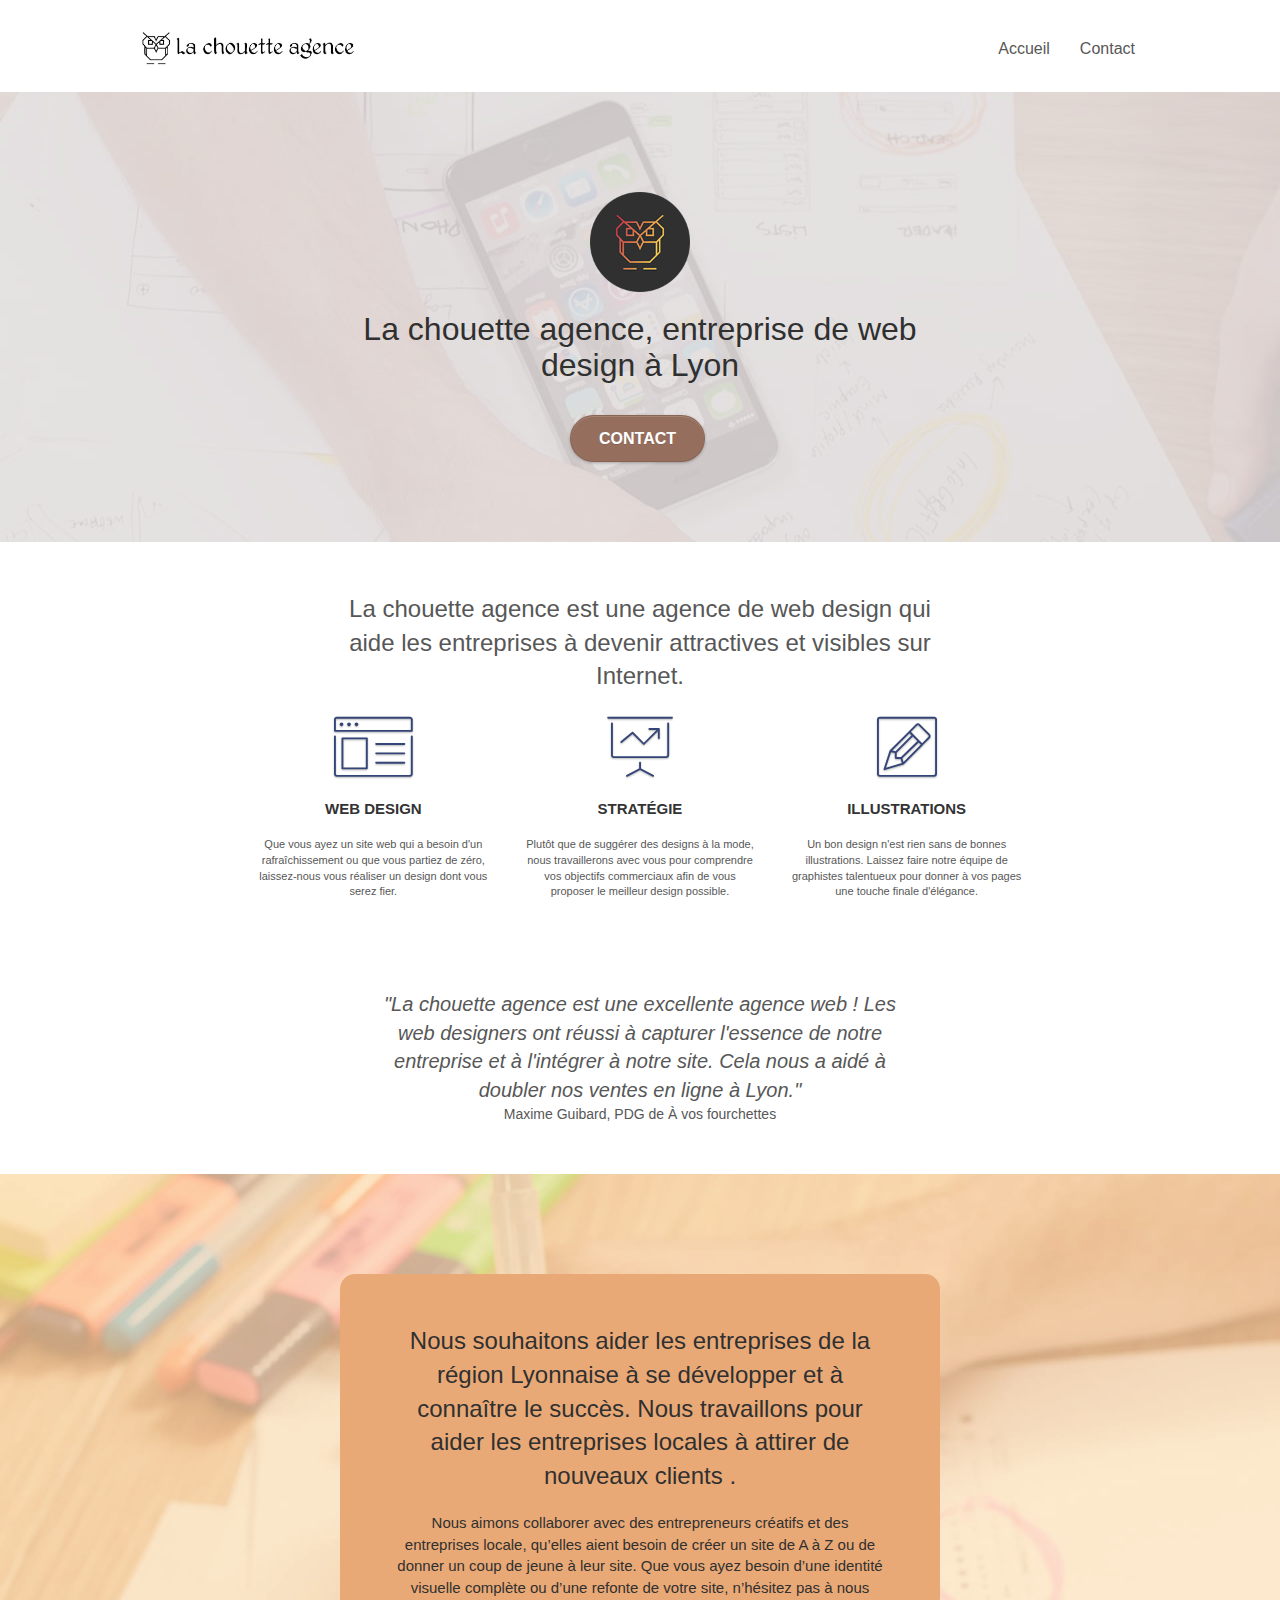
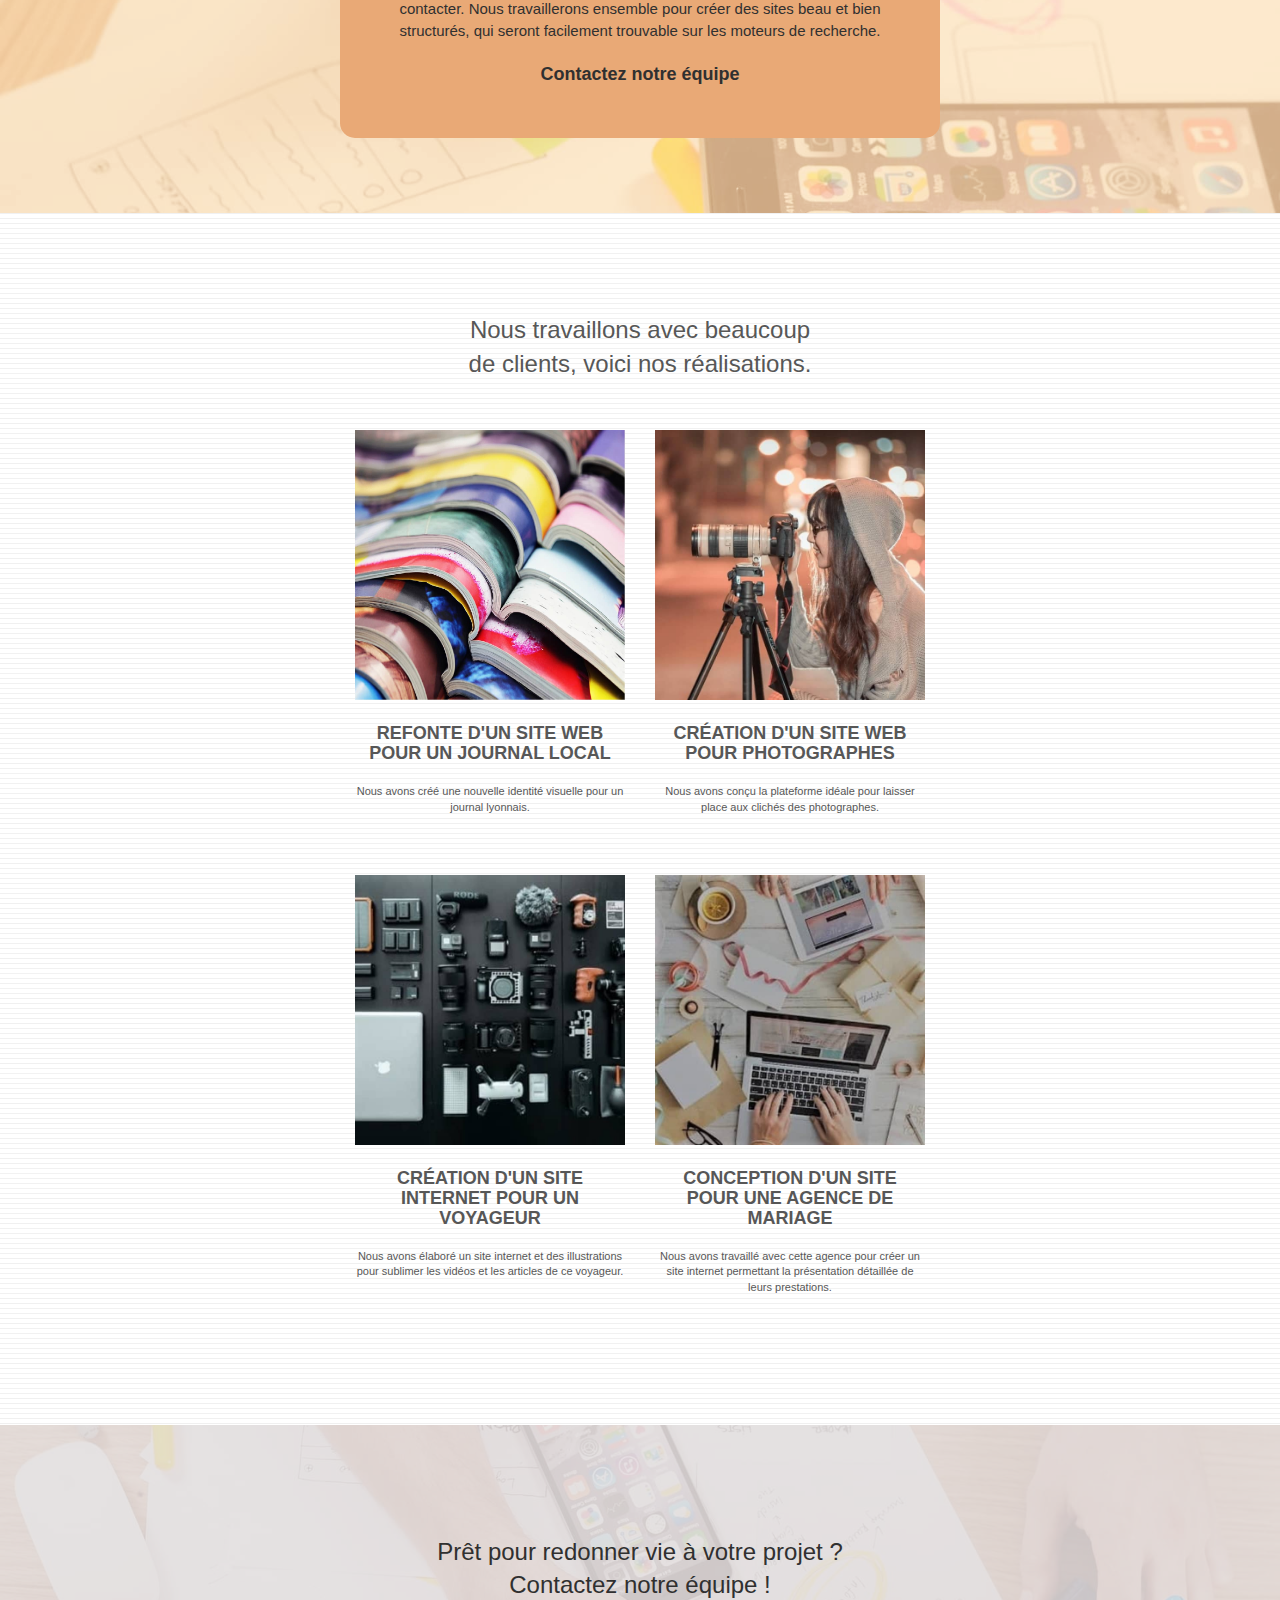
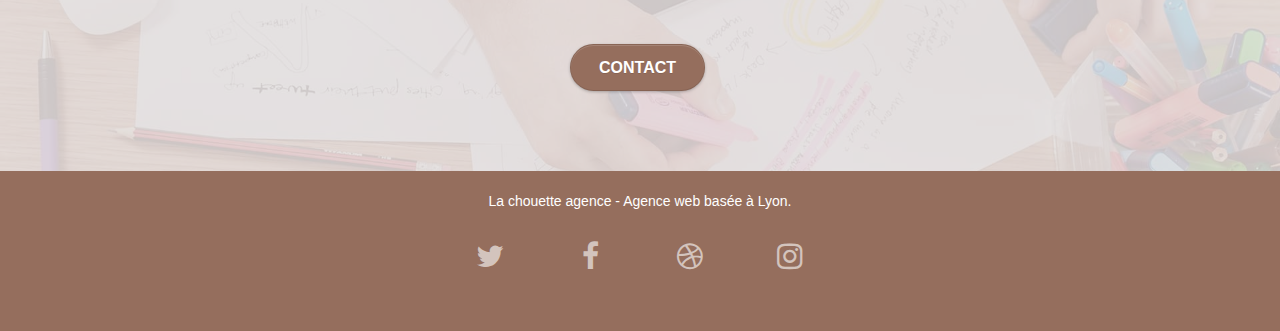
<file: index.html>
<!DOCTYPE html>
<html lang="fr">
  <head>
    <meta charset="utf-8" />
    <meta name="keywords" content="agence de web design, création d'identités visuelles, création de sites internet, developpement de chiffres d'affaires" />
    <meta name="description" content="La chouette agence aide les entreprises de la région Lyonnaise à développer leurs chiffres d'affaires." />
    <meta name="viewport" content="width=device-width, initial-scale=1.0, viewport-fit=cover" />
    <link rel="shortcut icon" type="image/png" href="favicon.jpg" />

    <link rel="stylesheet" type="text/css" href="./css/bootstrap.css" />
    <link rel="stylesheet" type="text/css" href="style.css" />
    <link rel="stylesheet" type="text/css" href="./css/font-awesome.css" />
    <link rel="stylesheet" type="text/css" href="./css/et-line.css" />

    <script src="./js/jquery-2.1.0.js"></script>
    <script src="./js/bootstrap.js"></script>
    <script src="./js/blocs.js"></script>
    <script src="./js/jquery.touchSwipe.js" defer></script>
    <script src="./js/gmaps.js"></script>

    <title>La chouette agence, entreprise de web design à Lyon</title>
  </head>
  <body>
    <!-- Principal conteneur -->
    <div class="page-container">
      <!-- bloc-0-header -->
      <header class="bloc bgc-white l-bloc" id="bloc-0">
        <div class="container bloc-sm">
          <div class="navbar row" role="banner">
            <div class="navbar-header">
              <a tabindex="0" class="navbar-brand" href="index.html"><img src="img/la-chouette-agence.jpg" alt="Logo de la chouette agence" height="40" /></a>
              <button id="nav-toggle" type="button" class="ui-navbar-toggle navbar-toggle" data-toggle="collapse" data-target=".navbar-1">
                <span class="sr-only">Toggle navigation</span><span class="icon-bar"></span><span class="icon-bar"></span><span class="icon-bar"></span>
              </button>
            </div>
            <nav class="collapse navbar-collapse navbar-1 special-dropdown-nav">
              <ul role="menu" class="site-navigation nav navbar-nav" >
                <li role="menuitem">
                  <a aria-label="retour à la page d'accueil" href="index.html">Accueil</a>
                </li>
                <li role="menuitem">
                  <a aria-label="nous contacter" href="contact.html">Contact</a>
                </li>
              </ul>
            </nav>
          </div>
        </div>
      </header>
      <!-- bloc-0-header END -->

      <!-- bloc-1-presentation -->
      <div role="region" aria-label="Presentation!" tabindex="0" class="bloc bgc-dark-slate-blue bg-banniere d-bloc bg-t-edge bloc-bg-texture texture-paper b-parallax" id="bloc-1-hero">
        <div class="container bloc-lg">
          <div class="row tight-width-whitespace">
            <div class="col-sm-12">
              <img tabindex="0" src="img/logo.png" class="center-block image-resize-mode" width="100" alt="logo de la chouette agence" />
              <h1 tabindex="0" class="text-center hero-bloc-text tc-grey">La chouette agence, entreprise de web design à Lyon</h1>
              <div class="text-center">
                <a aria-label="nous contacter" href="contact.html" class="btn btn-lg btn-clean btn-rd cta-hero btn-atomic-tangerine" id="cta-hero">Contact</a>
              </div>
            </div>
          </div>
        </div>
      </div>
      <!-- bloc-1-presentation END -->

      <!-- bloc-2-services -->
      <div role="region" aria-label="nos services!" tabindex="0" class="bloc bgc-white l-bloc" id="bloc-2-services">
        <div class="container bloc-md">
          <div class="row" >
            <div class="col-sm-12 text-center">
              <h2 tabindex="0" class="title_text">La chouette agence est une agence de web design qui aide les entreprises à devenir attractives et visibles sur Internet.</h2>
            </div>
          </div>
          <div class="row voffset-lg med-width-whitespace">
            <div class="col-sm-4" tabindex="0">
              <div class="text-center">
                <span class="et-icon-browser sm-shadow icon-dark-slate-blue icons icon-lg"></span>
              </div>
              <h3 class="mg-md text-size text-center">Web design</h3>
              <p class="text-center">Que vous ayez un site web qui a besoin d'un rafraîchissement ou que vous partiez de zéro, laissez-nous vous réaliser un design dont vous serez fier.</p>
            </div>
            <div class="col-sm-4" tabindex="0">
              <div class="text-center">
                <span class="et-icon-presentation sm-shadow icon-dark-slate-blue icons icon-lg"></span>
              </div>
              <h3 class="mg-md text-size text-center">Stratégie</h3>
              <p class="text-center">Plutôt que de suggérer des designs à la mode, nous travaillerons avec vous pour comprendre vos objectifs commerciaux afin de vous proposer le meilleur design possible.<br /></p>
            </div>
            <div class="col-sm-4" tabindex="0">
              <div class="text-center">
                <span class="et-icon-edit sm-shadow icon-dark-slate-blue icons icon-lg"></span>
              </div>
              <h3 class="mg-md text-size text-center">Illustrations</h3>
              <p class="text-center">Un bon design n'est rien sans de bonnes illustrations. Laissez faire notre équipe de graphistes talentueux pour donner à vos pages une touche finale d'élégance.</p>
            </div>
          </div>
          <div class="row voffset-lg voffset" tabindex="0">
            <div class="col-xs-12 col-md-8 col-md-offset-2 text-center">
              <p class="avis_text">"La chouette agence est une excellente agence web ! Les web designers ont réussi à capturer l'essence de notre entreprise et à l'intégrer à notre site. Cela nous a aidé à doubler nos ventes en ligne à Lyon."</p>
              <p class="pdg_text">Maxime Guibard, PDG de À vos fourchettes</p>
            </div>
          </div>
        </div>
      </div>
      <!-- bloc-2-services END -->

      <!-- bloc-3-what-i-do -->
      <div role="region" aria-label="ce que nous faisons!" tabindex="0" class="bloc tc-grey bgc-atomic-tangerine bg-presentation d-bloc bloc-bg-texture texture-paper b-parallax" id="bloc-3-what-i-do">
        <div class="container bloc-lg">
          <div class="row tight-width-whitespace black-background">
            <article class="col-sm-12" tabindex="0" >
              <h2 class="mg-md text-center tc-grey">Nous souhaitons aider les entreprises de la région Lyonnaise à se développer et à connaître le succès. Nous travaillons pour aider les entreprises locales à attirer de nouveaux clients .<br /></h2>
              <p class="text-center text-sz white">Nous aimons collaborer avec des entrepreneurs créatifs et des entreprises locale, qu’elles aient besoin de créer un site de A à Z ou de donner un coup de jeune à leur site. Que vous ayez besoin d’une identité visuelle complète ou
                d’une refonte de votre site, n’hésitez pas à nous contacter. Nous travaillerons ensemble pour créer des sites beau et bien structurés, qui seront facilement trouvable sur les moteurs de recherche. <br /><br />
                <a tabindex="0" class="ltc-white bold-link"  href="contact.html" >Contactez notre équipe</a><br />
              </p>
            </article>
          </div>
        </div>
      </div>
      <!-- bloc-3-what-i-do END -->

      <!-- bloc-4-portfolio -->
      <div role="region" aria-label="Portfolio!" tabindex="0" class="bloc bgc-white bg-lines-h2-bg bg-repeat l-bloc" id="bloc-4-portfolio">
        <div class="container bloc-lg">
          <div class="row">
            <div class="col-sm-12 text-center">
              <h2 tabindex="0" class="title_text2">Nous travaillons avec beaucoup de clients, voici nos réalisations.</h2>
            </div>
          </div>
          <div class="row tight-width-whitespace portfolio-row">
            <div class="col-sm-6" tabindex="0">
              <a href="#" data-lightbox="img/1.jpg" data-gallery-id="gallery-1" data-caption="Refonte d'un site web pour un journal local" data-frame="snapshot-lb"
                ><img src="img/1.jpg" alt="Photo de journaux" class="img-responsive portfolio-thumb"
              /></a>
              <h3 class="mg-md text-title-prtf text-center">Refonte d'un site web pour un journal local</h3>
              <p class="text-center">Nous avons créé une nouvelle identité visuelle pour un journal lyonnais.</p>
            </div>
            <div class="col-sm-6" tabindex="0">
              <a href="#" data-lightbox="img/2.jpg" data-gallery-id="gallery-1" data-caption="Création d'un site web pour photographes" data-frame="snapshot-lb"
                ><img src="img/2.jpg" class="img-responsive portfolio-thumb" alt="Photo d'une fille avec un appareil photo"
              /></a>
              <h3 class="mg-md text-title-prtf text-center">Création d'un site web pour photographes</h3>
              <p class="text-center">Nous avons conçu la plateforme idéale pour laisser place aux clichés des photographes.</p>
            </div>
          </div>
          <div class="row tight-width-whitespace portfolio-row">
            <div class="col-sm-6" tabindex="0">
              <a href="#" data-lightbox="img/3.jpg" data-gallery-id="gallery-1" data-caption="Création d'un site internet pour un voyageur" data-frame="snapshot-lb"
                ><img src="img/3.jpg" class="img-responsive portfolio-thumb" alt="Photo d'appareil informatique"
              /></a>
              <h3 class="mg-md text-title-prtf text-center">Création d'un site internet pour un voyageur</h3>
              <p class="text-center">Nous avons élaboré un site internet et des illustrations pour sublimer les vidéos et les articles de ce voyageur.</p>
            </div>
            <div class="col-sm-6" tabindex="0">
              <a href="#" data-lightbox="img/4.jpg" data-gallery-id="gallery-1" data-caption="Conception d'un site pour une agence de mariage" data-frame="snapshot-lb"
                ><img src="img/4.jpg" class="img-responsive portfolio-thumb" alt="Photo d'ordinateur sur un bureau"
              /></a>
              <h3 class="mg-md text-title-prtf text-center">Conception d'un site pour une agence de mariage</h3>
              <p class="text-center">Nous avons travaillé avec cette agence pour créer un site internet permettant la présentation détaillée de leurs prestations.</p>
            </div>
          </div>
        </div>
      </div>
      <!-- bloc-4-portfolio END -->

      <!-- bloc-5-cta -->
      <div role="region" class="bloc bgc-dark-slate-blue bg-banniere d-bloc bloc-bg-texture texture-paper" id="bloc-5-cta">
        <div class="container bloc-lg">
          <div class="row">
            <h2 tabindex="0" class="mg-md text-center tc-grey">Prêt pour redonner vie à votre projet ?<br />Contactez notre équipe !</h2>
            <div class="col-sm-12 text-center">
              <a href="contact.html" class="btn btn-atomic-tangerine btn-clean btn-rd btn-lg cta-hero">Contact</a>
            </div>
          </div>
        </div>
      </div>
      <!-- bloc-5-cta END -->

      <!-- bloc-6-Footer -->
      <footer class="bloc bgc-atomic-tangerine d-bloc" id="bloc-8">
        <div class="container bloc-sm">
          <div class="row">
            <div class="col-sm-12">
              <div class="text-center text-sz-footer">La chouette agence - Agence web basée à Lyon.<br /></div>
              <div class="row row-no-gutters social">
                <div class="col-sm-3">
                  <div class="text-center">
                    <a aria-label="twitter icone" tabindex="0" class="social" href="#"><span class="fa fa-twitter icon-md"></span></a>
                  </div>
                </div>
                <div class="col-sm-3">
                  <div class="text-center">
                    <a aria-label="facebook icone" tabindex="0" class="social" href="#"><span class="fa fa-facebook icon-md"></span></a>
                  </div>
                </div>
                <div class="col-sm-3">
                  <div class="text-center">
                    <a aria-label="baskeball icone" tabindex="0" class="social" href="#"><span class="fa fa-dribbble icon-md"></span></a>
                  </div>
                </div>
                <div class="col-sm-3">
                  <div class="text-center">
                    <a aria-label="instagram icone" tabindex="0" class="social" href="#"><span class="fa fa-instagram icon-md"></span></a>
                  </div>
                </div>
              </div>
            </div>
          </div>
        </div>
      </footer>
      <!-- bloc-6-Footer END -->
    </div>
    <!-- Principal conteneur END -->
  </body>
</html>
</file>
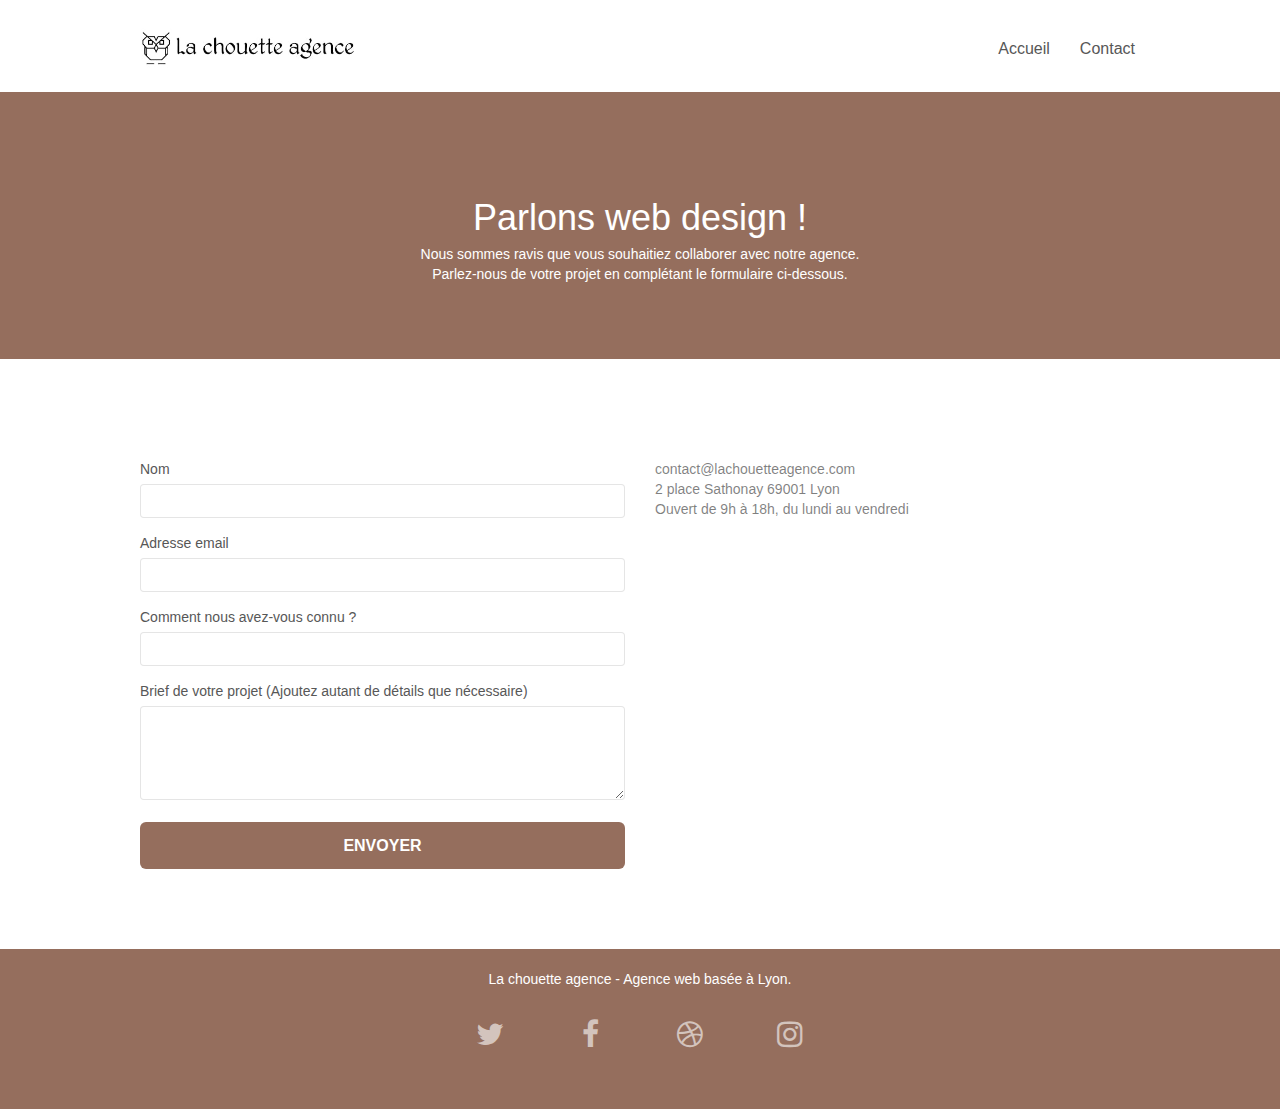
<file: contact.html>
<!DOCTYPE html>
<html lang="fr">
  <head>
    <meta charset="utf-8" />
    <meta name="keywords" content="agence de web design, création d'identités visuelles, création de sites internet, developpement de chiffres d'affaires" />
    <meta name="description" content="La chouette agence aide les entreprises de la région Lyonnaise à développer leurs chiffres d'affaires." />
    <meta name="viewport" content="width=device-width, initial-scale=1.0, viewport-fit=cover" />
    <link rel="shortcut icon" type="image/png" href="favicon.jpg" />

    <link rel="stylesheet" type="text/css" href="./css/bootstrap.css" />
    <link rel="stylesheet" type="text/css" href="style.css" />
    <link rel="stylesheet" type="text/css" href="./css/font-awesome.css" />
    <link rel="stylesheet" type="text/css" href="./css/et-line.css" />

    <script src="./js/jquery-2.1.0.js"></script>
    <script src="./js/bootstrap.js"></script>
    <script src="./js/blocs.js"></script>
    <script src="./js/jqBootstrapValidation.js"></script>
    <script src="./js/formHandler.js"></script>

    <title>Contactez La chouette agence à Lyon</title>
  </head>
  <body>
    <!-- Principal conteneur -->
    <div class="page-container">
      <!-- bloc-0-header -->
      <header class="bloc bgc-white l-bloc" id="bloc-0">
        <div class="container bloc-sm">
          <div class="navbar row" role="banner" >
            <div class="navbar-header" >
              <a tabindex="0" class="navbar-brand" href="index.html"><img src="img/la-chouette-agence.jpg" alt="Logo de la chouette agence" height="40" /></a>
              <button id="nav-toggle" type="button" class="ui-navbar-toggle navbar-toggle" data-toggle="collapse" data-target=".navbar-1">
                <span class="sr-only">Toggle navigation</span><span class="icon-bar"></span><span class="icon-bar"></span><span class="icon-bar"></span>
              </button>
            </div>
            <nav class="collapse navbar-collapse navbar-1 special-dropdown-nav">
              <ul role="menu" class="site-navigation nav navbar-nav">
                <li role="menuitem">
                  <a aria-label="retour à la page d'accueil" href="index.html">Accueil</a>
                </li>
                <li role="menuitem">
                  <a aria-label="nous contacter" href="contact.html" >Contact</a>
                </li>
              </ul>
            </nav>
          </div>
        </div>
      </header>
      <!-- bloc-0-header END -->

      <!-- bloc-1-introduction comment -->
      <div role="region" class="bloc bg-dots-bg bg-repeat bgc-atomic-tangerine d-bloc bloc-bg-texture texture-paper" id="bloc-6" >
        <div class="container bloc-lg">
          <div class="row">
            <div class="col-sm-12" tabindex="0">
              <div role="heading" aria-level="1" aria-label="Parlons web design !" class="text-center hero-bloc-text-title">Parlons web design !</div>
              <div class="text-center mg-lg text-sz-footer tc-white tight-width-whitespace">
                Nous sommes ravis que vous souhaitiez collaborer avec notre agence.<br />
                Parlez-nous de votre projet en complétant le formulaire ci-dessous.
              </div>
            </div>
          </div>
        </div>
      </div>
      <!-- bloc-1-introduction comment END -->

      <!-- bloc-2-contact form -->
      <div class="bloc bgc-white l-bloc" id="bloc-7">
        <div class="container bloc-lg">
          <div class="row">
            <div class="col-sm-6">
              <form id="form_1" novalidate aria-label="Contact information form">
                <div class="form-group">
                  <label for="name" aria-label="veuillez entrer votre nom de famille, ce champs est obligatoire"> Nom </label>
                  <input id="name" class="form-control" required/>
                </div>
                <div class="form-group">
                  <label for="email" aria-label="veuillez entrer votre adresse email, ce champs est obligatoire"> Adresse email </label>
                  <input id="email" class="form-control" type="email" required />
                </div>
                <div class="form-group">
                  <label for="input_504" aria-label="Comment nous avez-vous connu ? ce champs est obligatoire"> Comment nous avez-vous connu ?</label>
                  <input class="form-control" type="email" required id="input_504" />
                </div>
                <div class="form-group">
                  <label for="message" aria-label="Entrez un brief de votre projet (Ajoutez autant de détails que nécessaire), ce champs est obligatoire"> Brief de votre projet (Ajoutez autant de détails que nécessaire)<br /> </label><textarea id="message" class="form-control" rows="4" cols="50" required ></textarea>
                </div>  
                <button class="bloc-button btn btn-lg btn-block cta-hero btn-atomic-tangerine" type="button">Envoyer</button>
              </form>
            </div>

            <article class="col-sm-6" tabindex="0">
              contact@lachouetteagence.com<br />2 place Sathonay 69001 Lyon<br />Ouvert de 9h à 18h, du lundi au vendredi<br />
            </article>
			
          </div>
        </div>
      </div>
      <!-- bloc-2-contact form END -->

      <!-- bloc-3-footer -->
      <footer class="bloc bgc-atomic-tangerine d-bloc" id="bloc-8" >
        <div class="container bloc-sm">
          <div class="row">
            <div class="col-sm-12">
              <div class="text-center text-sz-footer">La chouette agence - Agence web basée à Lyon.<br /></div>
              <div class="row row-no-gutters social">
                <div class="col-sm-3">
                  <div class="text-center">
                    <a aria-label="twitter icone" tabindex="0" class="social" href="#"><span class="fa fa-twitter icon-md"></span></a>
                  </div>
                </div>
                <div class="col-sm-3">
                  <div class="text-center">
                    <a aria-label="facebook icone" tabindex="0" class="social" href="#"><span class="fa fa-facebook icon-md"></span></a>
                  </div>
                </div>
                <div class="col-sm-3">
                  <div class="text-center">
                    <a aria-label="baskeball icone" tabindex="0" class="social" href="#"><span class="fa fa-dribbble icon-md"></span></a>
                  </div>
                </div>
                <div class="col-sm-3">
                  <div class="text-center">
                    <a aria-label="instagram icone" tabindex="0" class="social" href="#"><span class="fa fa-instagram icon-md"></span></a>
                  </div>
                </div>
              </div>					
            </div>
          </div>
        </div>
      </footer>
      <!-- bloc-3-footer END -->

      <!-- ScrollToTop Button -->
      <a aria-label="Retour en haut de page" tabindex="0" class="bloc-button btn btn-d scrollToTop" onclick="scrollToTarget('1')"><span class="fa fa-chevron-up"></span></a>
      <!-- ScrollToTop Button END-->

    </div>
    <!-- Principal conteneur END -->
  </body>
</html>
</file>
<file: style.css>
body {
  margin: 0;
  padding: 0;
  background: #fff;
  overflow-x: hidden;
}

a,
button {
  transition: all 0.3s ease-in-out;
  
}

a:hover {
  text-decoration: none;
  cursor: pointer;
}



#page-loading-blocs-notifaction {
  position: fixed;
  top: 0;
  bottom: 0;
  width: 100%;
  z-index: 100000;
  background: #ffffff url("img/pageload-spinner.gif") no-repeat center center;
}

.bloc {
  width: 100%;
  clear: both;
  background: 50% 50% no-repeat;
  padding: 0 50px;
  background-size: cover;
  position: relative;
}

.bloc .container {
  padding-left: 0;
  padding-right: 0;
}

.bloc-lg {
  padding-top: 100px;
  padding-bottom: 75px;
  padding-left: 50px;
  padding-right: 50px;
}

.bloc-md {
  padding: 50px;
}

.bloc-sm {
  padding: 20px 50px;
}

.bg-center,
.bg-l-edge,
.bg-r-edge,
.bg-t-edge,
.bg-b-edge,
.bg-tl-edge,
.bg-bl-edge,
.bg-tr-edge,
.bg-br-edge,
.bg-repeat {
  background-size: auto !important;
}

.bg-repeat {
  background: repeat;
}

.bg-t-edge {
  background: top no-repeat;
}

.b-parallax {
  background-attachment: fixed;
}

.d-bloc {
  color: rgba(255, 255, 255, 0.7);
}

.d-bloc button:hover {
  color: rgba(255, 255, 255, 0.9);
}

.d-bloc .icon-round,
.d-bloc .icon-square,
.d-bloc .icon-rounded,
.d-bloc .icon-semi-rounded-a,
.d-bloc .icon-semi-rounded-b {
  border-color: rgba(255, 255, 255, 0.9);
}

.d-bloc .divider-h span {
  border-color: rgba(255, 255, 255, 0.2);
}

.d-bloc .a-btn,
.d-bloc .navbar a,
.d-bloc .navbar-brand,
.d-bloc a .icon-sm,
.d-bloc a .icon-md,
.d-bloc a .icon-lg,
.d-bloc a .icon-xl,
.d-bloc h1 a,
.d-bloc h2 a,
.d-bloc h3 a,
.d-bloc h4 a,
.d-bloc h5 a,
.d-bloc h6 a,
.d-bloc p a {
  color: rgba(255, 255, 255, 0.6);
}

.d-bloc .a-btn:hover,
.d-bloc .navbar a:hover,
.d-bloc .navbar-brand:hover,
.d-bloc a:hover .icon-sm,
.d-bloc a:hover .icon-md,
.d-bloc a:hover .icon-lg,
.d-bloc a:hover .icon-xl,
.d-bloc h1 a:hover,
.d-bloc h2 a:hover,
.d-bloc h3 a:hover,
.d-bloc h4 a:hover,
.d-bloc h5 a:hover,
.d-bloc h6 a:hover,
.d-bloc p a:hover {
  color: rgba(255, 255, 255, 1);
}

.d-bloc .navbar-toggle .icon-bar {
  background: rgba(255, 255, 255, 1);
}

.d-bloc .btn-wire,
.d-bloc .btn-wire:hover {
  color: rgba(255, 255, 255, 1);
  border-color: rgba(255, 255, 255, 1);
}

.d-bloc .panel {
  color: rgba(0, 0, 0, 0.5);
}

.d-bloc .panel button:hover {
  color: rgba(0, 0, 0, 0.7);
}

.d-bloc .panel icon {
  border-color: rgba(0, 0, 0, 0.7);
}

.d-bloc .panel .divider-h span {
  border-color: rgba(0, 0, 0, 0.1);
}

.d-bloc .panel .a-btn {
  color: rgba(0, 0, 0, 0.6);
}

.d-bloc .panel .a-btn:hover {
  color: rgba(0, 0, 0, 1);
}

.d-bloc .panel .btn-wire,
.d-bloc .panel .btn-wire:hover {
  color: rgba(0, 0, 0, 0.7);
  border-color: rgba(0, 0, 0, 0.3);
}

.d-bloc .panel,
.l-bloc {
  color: rgba(0, 0, 0, 0.5);
}

.d-bloc .panel button:hover,
.l-bloc button:hover {
  color: rgba(0, 0, 0, 0.7);
}

.l-bloc .icon-round,
.l-bloc .icon-square,
.l-bloc .icon-rounded,
.l-bloc .icon-semi-rounded-a,
.l-bloc .icon-semi-rounded-b {
  border-color: rgba(0, 0, 0, 0.7);
}

.d-bloc .panel .divider-h span,
.l-bloc .divider-h span {
  border-color: rgba(0, 0, 0, 0.1);
}

.d-bloc .panel .a-btn,
.l-bloc .a-btn,
.l-bloc .navbar a,
.l-bloc .navbar-brand,
.l-bloc a .icon-sm,
.l-bloc a .icon-md,
.l-bloc a .icon-lg,
.l-bloc a .icon-xl,
.l-bloc h1 a,
.l-bloc h2 a,
.l-bloc h3 a,
.l-bloc h4 a,
.l-bloc h5 a,
.l-bloc h6 a,
.l-bloc p a {
  color: rgba(0, 0, 0, 0.6);
}

.d-bloc .panel .a-btn:hover,
.l-bloc .a-btn:hover,
.l-bloc .navbar a:hover,
.l-bloc .navbar-brand:hover,
.l-bloc a:hover .icon-sm,
.l-bloc a:hover .icon-md,
.l-bloc a:hover .icon-lg,
.l-bloc a:hover .icon-xl,
.l-bloc h1 a:hover,
.l-bloc h2 a:hover,
.l-bloc h3 a:hover,
.l-bloc h4 a:hover,
.l-bloc h5 a:hover,
.l-bloc h6 a:hover,
.l-bloc p a:hover {
  color: rgba(0, 0, 0, 1);
}

.l-bloc .navbar-toggle .icon-bar {
  color: rgba(0, 0, 0, 0.6);
}

.d-bloc .panel .btn-wire,
.d-bloc .panel .btn-wire:hover,
.l-bloc .btn-wire,
.l-bloc .btn-wire:hover {
  color: rgba(0, 0, 0, 0.7);
  border-color: rgba(0, 0, 0, 0.3);
}

.voffset {
  margin-top: 30px;
}

.voffset-lg {
  margin-top: 80px;
}

.row-no-gutters {
  margin-right: 0;
  margin-left: 0;
}

.row.row-no-gutters > [class^="col-"],
.row.row-no-gutters > [class*=" col-"] {
  padding-right: 0;
  padding-left: 0;
}

#bloc-1-hero h1 {
  font-size: 32px;
}

.navbar {
  margin-bottom: 0;
  z-index: 1;
}

.navbar-brand {
  height: auto;
  padding: 3px 15px;
  font-size: 25px;
  font-weight: normal;
  font-weight: 600;
  line-height: 44px;
}

.navbar-brand img {
  max-height: 200px;
  margin: 0 5px 0 0;
  display: inline;
}

.navbar-brand img[src$="svg"] {
  min-width: 100px;
}

.nav-center .navbar-brand img {
  margin: 0;
}

.navbar .nav {
  padding-top: 2px;
  margin-right: -16px;
  float: right;
  z-index: 1;
}

.nav > li {
  float: left;
  margin-top: 4px;
  font-size: 16px;
}

.navbar-nav .open .dropdown-menu > li > a {
  text-align: inherit;
}

.nav > li a:hover,
.nav > li a:focus {
  background: transparent;
  outline-width: 1px;
  outline-style: solid;
  outline-color: black;
}



.navbar-toggle {
  margin: 10px 10px 0 0;
  border: 0px;
}

.navbar-toggle:hover {
  background: transparent !important;
}

.navbar-toggle .icon-bar {
  background-color: rgba(0, 0, 0, 0.5);
  width: 26px;
}

.nav-invert .navbar .nav {
  float: left;
}

.nav-invert .navbar-header,
.nav-invert .navbar-brand {
  float: right;
  position: relative;
  z-index: 2;
}

@media (min-width: 768px) {
  .site-navigation {
    position: absolute;
    top: 50%;
    right: 20px;
    transform: translate(0, -50%);
  }
  .nav > li .dropdown-menu a,
  .nav > li .dropdown-menu a:hover {
    color: #484848;
  }
  .nav-invert .site-navigation {
    left: 0;
    right: 0;
  }
  .nav-center {
    text-align: center;
  }
  .nav-center .navbar-header {
    width: 100%;
  }
  .nav-center .navbar-header,
  .nav-center .navbar-brand,
  .nav-center .nav > li {
    float: none;
    display: inline-block;
  }
  .nav-center .site-navigation {
    position: relative;
    width: 100%;
    right: 0;
    margin-right: 0px;
    margin-top: 20px;
  }
  .nav-center.mini-nav .navbar-toggle {
    float: none;
    margin: 10px auto 0;
  }
}

.nav > li > .dropdown a {
  background: none !important;
  display: block;
  padding: 14px 15px;
}

nav .caret {
  margin: 0 5px;
}

.dropdown-menu .dropdown-menu {
  top: -8px;
  left: 100%;
}

.dropdown-menu .dropmenu-flow-right {
  top: 100%;
  left: 0;
  margin-left: -1px;
  border-top-left-radius: 0;
  border-top-right-radius: 0;
}

.dropdown-menu .dropdown span {
  border: 4px solid black;
  border-top-color: transparent;
  border-right-color: transparent;
  border-bottom-color: transparent;
  margin: 6px -5px 0 0 !important;
  float: right;
}

.mg-md {
  margin-top: 10px;
  margin-bottom: 20px;
}

.mg-lg {
  margin-top: 10px;
  margin-bottom: 40px;
}

.btn {
  margin: 0 5px 5px 0;
}

.btn.pull-right {
  margin: 0 0 5px 5px;
}

.btn-d,
.btn-d:hover,
.btn-d:focus {
  color: #fff;
  background: rgba(0, 0, 0, 0.3);
}

.btn-rd {
  border-radius: 40px;
}

.btn-clean {
  border: 1px solid rgba(0, 0, 0, 0.08);
  border-bottom-color: rgba(0, 0, 0, 0.1);
  text-shadow: 0 1px 0 rgba(0, 0, 1, 0.1);
  box-shadow: 0 1px 3px rgba(0, 0, 1, 0.25),
    inset 0 1px 0 0 rgba(255, 255, 255, 0.15);
}

.icon-md {
  font-size: 30px !important;
}

.icon-lg {
  font-size: 60px !important;
}

.sm-shadow {
  text-shadow: 0 1px 2px rgba(0, 0, 0, 0.3);
}

.panel-sq,
.panel-sq .panel-heading,
.panel-sq .panel-footer {
  border-radius: 0;
}

.panel-rd {
  border-radius: 30px;
}

.panel-rd .panel-heading {
  border-radius: 29px 29px 0 0;
}

.panel-rd .panel-footer {
  border-radius: 0 0 29px 29px;
}

.form-control {
  border-color: rgba(0, 0, 0, 0.1);
  box-shadow: none;
}

.scrollToTop {
  width: 40px;
  height: 40px;
  position: fixed;
  bottom: 20px;
  right: 20px;
  opacity: 0;
  z-index: 500;
  transition: all 0.3s ease-in-out;
}

.scrollToTop span {
  margin-top: 6px;
}

.showScrollTop {
  font-size: 14px;
  opacity: 1;
}

a[data-lightbox] {
  position: relative;
  display: block;
  text-align: center;
}

a[data-lightbox]:hover::before {
  content: "+";
  font-family: "HelveticaNeue-Light", "Helvetica Neue Light", "Helvetica Neue",
    Helvetica, Arial;
  font-size: 32px;
  width: 50px;
  height: 50px;
  margin-left: -25px;
  border-radius: 50%;
  background: rgba(0, 0, 0, 0.6);
  color: #fff;
  font-weight: 100;
  z-index: 1;
  position: absolute;
  top: 50%;
  transform: translateY(-50%);
}

a[data-lightbox]:hover img {
  opacity: 0.6;
  animation-fill-mode: none;
}

#lightbox-modal {
  display: flex;
  align-items: center;
}

#lightbox-modal .modal-dialog {
  width: 90%;
  max-width: 900px;
  margin: 0 auto 0;
}

#lightbox-modal .modal-dialog img {
  max-height: 90vh;
  margin: 0 auto;
}

.lightbox-caption {
  padding: 20px;
  color: #fff;
  background: rgba(0, 0, 0, 0.5);
  position: absolute;
  left: 15px;
  right: 15px;
  bottom: 5px;
}

.close-lightbox {
  color: #fff;
  font-size: 30px;
  position: absolute;
  top: 20px;
  right: 20px;
  z-index: 20;
  background: rgba(0, 0, 0, 0.5);
  border: none;
  line-height: 30px;
  padding: 0 9px 5px;
  opacity: 0.3;
}

.close-lightbox:hover,
.next-lightbox:hover,
.prev-lightbox:hover {
  opacity: 1;
  color: #fff;
}

.next-lightbox,
.prev-lightbox {
  font-size: 20px;
  color: rgba(255, 255, 255, 0.9);
  background: rgba(0, 0, 0, 0.5);
  transition: all 0.2s ease-in-out;
  position: absolute;
  top: 45%;
  z-index: 1;
  opacity: 0.4;
}

.next-lightbox {
  padding: 6px 8px 1px 13px;
  right: 25px;
}

.prev-lightbox {
  padding: 6px 13px 1px 10px;
  left: 25px;
}

.snapshot-lb .modal-body {
  padding-bottom: 45px;
}

.snapshot-lb .lightbox-caption {
  padding: 0;
  color: rgba(0, 0, 0, 0.5);
  background: none;
}

.title_text2 {
  max-width: 350px;
  margin: auto;
}

.avis_text {
  max-width: 550px;
  margin: auto;
  font-size: 20px;
  font-weight: 400;
  font-style: italic;
}

.pdg_text {
  margin: auto;
  font-size: 14px;
}

h1,
h2,
h3,
h4,
h6,
label,
a {
  font-family: "helvetica";
  font-weight: 400;
  color: #575757 !important;
  text-decoration: none;
}


.btn {
  font-family: "helvetica";
  font-weight: 400;
  color: #fcf9f9 !important;
  text-decoration: none;
}


.text-title-prtf {
  font-size: 18px;
  text-transform: uppercase;
  font-family: "helvetica";
  font-weight: 600;
  color: #575757 !important;
  text-decoration: none;
}

.container {
  max-width: 1000px;
}

.hero-bloc-text {
  font-size: 38px;
  margin-top: 20px;
}

.hero-bloc-text-title {
  font-size: 36px;
  color: white;
}

.hero-bloc-text-sub {
  font-size: 36px;
}

.statement-bloc-text {
  line-height: 26px;
  font-style: italic;
  font-size: 20px;
  text-align: center;
  font-weight: lighter;
  max-width: 520px;
  margin: auto auto auto auto;
}

p {
  font-size: 11px;
  font-family: "helvetica";
  font-weight: 400;
  color: #575757 !important;
  text-decoration: none;
}

.text-sz {
  font-size: 15px;
}

.text-sz-footer {
  color: #ffffff;
  font-size: 14px;
}

.tight-width-whitespace {
  max-width: 600px;
  margin: auto auto auto auto;
}

.h1 {
  font-size: 20px;
  font-family: "Open Sans";
}

.cta-hero {
  margin-top: 22px;
  color: #ffffff !important;
  text-transform: uppercase;
  padding: 12px 28px 12px 28px;
  font-size: 16px;
  font-weight: 700;
}

.social {
  max-width: 400px;
  margin: auto auto auto auto;
  display: flex;
  justify-content: space-evenly;
  margin-top: 15px;
  margin-bottom: 20px;
}

h2 {
  font-size: 24px;
  line-height: 1.4em;
  max-width: 600px;
  margin: auto;
}

.text-size {
  font-size: 15px;
  text-transform: uppercase;
  font-weight: 700;
  color: #333333 !important;
}

.med-width-whitespace {
  max-width: 800px;
  margin: auto auto auto auto;
  box-shadow: 0px 0px 0px #000000;
}

h1 {
  color: #333333 !important;
}

h4 {
  color: #333333 !important;
}

.icons {
  margin-bottom: 14px;
  margin-top: 24px;
}

.white {
  color: #303030 !important;
}

.portfolio-thumb {
  margin-bottom: 24px;
}

.portfolio-row {
  margin-bottom: 44px;
  margin-top: 50px;
}

.avatar {
  box-shadow: 0px 4px 9px rgba(0, 0, 0, 0.3);
}

.black-background {
  background-color: #e9a976;
  padding: 40px 40px 40px 40px;
  border-radius: 15px 15px 15px 15px;
}

.bold-link {
  font-weight: 900;
  text-decoration: none;
  font-size: 18px;
}

.bgc-white {
  background-color: #ffffff;
}

.bgc-dark-slate-blue {
  background-color: #f9f5f5cc;
}

.bgc-atomic-tangerine {
  background-color: #956e5d;
}

.tc-grey {
  color: #303030 !important;
}

.btn-atomic-tangerine {
  background: #956e5d;
  color: #ffffff !important;
}

.btn-atomic-tangerine:hover {
  background: #85736c !important;
  color: #ffffff !important;
}

.ltc-white {
  color: #303030 !important;
}

.ltc-white:hover {
  color: #cccccc !important;
}

.ltc-atomic-tangerine {
  color: #f3976c !important;
}

.ltc-atomic-tangerine:hover {
  color: #c27956 !important;
}

.icon-dark-slate-blue {
  color: #364577 !important;
  border-color: #364577 !important;
}

.bg-lines-h2-bg {
  background-image: url("img/lines-h2-bg.jpg");
}

.bg-banniere {
  background-image: url("img/la-chouette-agence-banniere.jpg");
  background-blend-mode: soft-light;
}

.bg-presentation {
  background-image: url("img/image-de-presentation.jpg");
  background-blend-mode: screen;
}

@media (max-width: 1024px) {
  .bloc {
    padding-left: 20px;
    padding-right: 20px;
  }
  .bloc.full-width-bloc,
  .bloc-tile-2.full-width-bloc .container,
  .bloc-tile-3.full-width-bloc .container,
  .bloc-tile-4.full-width-bloc .container {
    padding-left: 0;
    padding-right: 0;
  }
}

@media (max-width: 992px) and (min-width: 768px) {
  .navbar .nav {
    max-width: 80%;
  }
  .nav-center.navbar .nav {
    max-width: 100%;
  }
}

@media only screen and (min-width: 768px) and (max-width: 1024px) and (orientation: landscape) {
  .b-parallax {
    background-attachment: scroll;
  }
}

@media only screen and (min-width: 1024px) and (max-width: 1366px) {
  .b-parallax {
    background-attachment: scroll;
  }
}

@media (max-width: 991px) {
  .container {
    width: 100%;
  }
  .b-parallax {
    background-attachment: scroll;
  }
  .page-container,
  #hero-bloc {
    overflow-x: hidden;
    position: relative;
  }
  
  .bloc-group,
  .bloc-group .bloc {
    display: block;
    width: 100%;
  }

}

@media (max-width: 767px) {
  .page-container {
    overflow-x: hidden;
    position: relative;
  }
  h1,
  h2,
  h3,
  h4,
  h5,
  h6,
  p,
  #disqus_thread {
    padding-left: 10px !important;
    padding-right: 10px !important;
  }
  .b-parallax {
    background-attachment: scroll;
  }
  .navbar .nav {
    padding-top: 0;
    border-top: 1px solid rgba(0, 0, 0, 0.2);
    float: none !important;
  }
  .navbar.row {
    margin-left: 0;
    margin-right: 0;
  }
  .site-navigation {
    position: inherit;
    transform: none;
  }
  .nav > li {
    margin-top: 0;
    border-bottom: 1px solid rgba(0, 0, 0, 0.1);
    background: rgba(0, 0, 0, 0.05);
    text-align: left;
    padding-left: 15px;
    width: 100%;
  }
  .nav > li:hover {
    background: rgba(0, 0, 0, 0.08);
  }
  .dropdown .dropdown a .caret {
    float: none;
    margin: 5px 0 0 10px !important;
    border: 4px solid black;
    border-bottom-color: transparent;
    border-right-color: transparent;
    border-left-color: transparent;
  }
  #hero-bloc .navbar .nav {
    background: rgba(0, 0, 0, 0.8);
  }
  #hero-bloc .navbar .nav a {
    color: rgba(255, 255, 255, 0.6);
  }
  .hero {
    padding: 50px 0;
  }
  .hero-nav {
    left: -1px;
    right: -1px;
  }
  .navbar-collapse {
    padding: 0;
    overflow-x: hidden;
    box-shadow: none;
  }
  .navbar-brand img {
    max-height: 40px;
    width: auto;
  }
  .nav-invert .navbar-header {
    float: none;
    width: 100%;
  }
  .nav-invert .navbar-toggle {
    float: left;
    margin-left: 10px;
  }
  .bloc {
    padding-left: 0;
    padding-right: 0;
  }
  .bloc-xxl,
  .bloc-xl,
  .bloc-lg {
    padding: 40px 0;
  }
  .bloc-sm,
  .bloc-md {
    padding-left: 0;
    padding-right: 0;
  }
  .bloc-tile-2 .container,
  .bloc-tile-3 .container,
  .bloc-tile-4 .container,
  .bloc-fill-screen .fill-bloc-top-edge,
  .bloc-fill-screen .fill-bloc-bottom-edge {
    padding-left: 0;
    padding-right: 0;
  }
  .a-block {
    padding: 0 10px;
  }
  .btn-dwn {
    display: none;
  }
  .voffset {
    margin-top: 5px;
  }
  .voffset-md {
    margin-top: 20px;
  }
  .voffset-lg {
    margin-top: 30px;
  }
  form {
    padding: 5px;
  }
  .close-lightbox {
    display: inline-block;
  }
  .blocsapp-device-iphone5 {
    background-size: 216px 425px;
    padding-top: 60px;
    width: 216px;
    height: 425px;
  }
  .blocsapp-device-iphone5 img {
    width: 180px;
    height: 320px;
  }
}

@media (max-width: 400px) {
  .bloc {
    padding-left: 0;
    padding-right: 0;
  }
}

@media (max-width: 767px) {
  .bloc-mob-center-text {
    text-align: center;
  }
}
</file>
<file: css/et-line.css>
@font-face {
    font-family: et-line;
    src: url(../fonts/et-line.eot);
    src: url(../fonts/et-line.eot?#iefix) format('embedded-opentype'), url(../fonts/et-line.woff) format('woff'), url(../fonts/et-line.ttf) format('truetype'), url(../fonts/et-line.svg#et-line) format('svg');
    font-weight: 400;
    font-style: normal
}

.et-icon-adjustments,
.et-icon-alarmclock,
.et-icon-anchor,
.et-icon-aperture,
.et-icon-attachment,
.et-icon-bargraph,
.et-icon-basket,
.et-icon-beaker,
.et-icon-bike,
.et-icon-book-open,
.et-icon-briefcase,
.et-icon-browser,
.et-icon-calendar,
.et-icon-camera,
.et-icon-caution,
.et-icon-chat,
.et-icon-circle-compass,
.et-icon-clipboard,
.et-icon-clock,
.et-icon-cloud,
.et-icon-compass,
.et-icon-desktop,
.et-icon-dial,
.et-icon-document,
.et-icon-documents,
.et-icon-download,
.et-icon-dribbble,
.et-icon-edit,
.et-icon-envelope,
.et-icon-expand,
.et-icon-facebook,
.et-icon-flag,
.et-icon-focus,
.et-icon-gears,
.et-icon-genius,
.et-icon-gift,
.et-icon-global,
.et-icon-globe,
.et-icon-googleplus,
.et-icon-grid,
.et-icon-happy,
.et-icon-hazardous,
.et-icon-heart,
.et-icon-hotairballoon,
.et-icon-hourglass,
.et-icon-key,
.et-icon-laptop,
.et-icon-layers,
.et-icon-lifesaver,
.et-icon-lightbulb,
.et-icon-linegraph,
.et-icon-linkedin,
.et-icon-lock,
.et-icon-magnifying-glass,
.et-icon-map,
.et-icon-map-pin,
.et-icon-megaphone,
.et-icon-mic,
.et-icon-mobile,
.et-icon-newspaper,
.et-icon-notebook,
.et-icon-paintbrush,
.et-icon-paperclip,
.et-icon-pencil,
.et-icon-phone,
.et-icon-picture,
.et-icon-pictures,
.et-icon-piechart,
.et-icon-presentation,
.et-icon-pricetags,
.et-icon-printer,
.et-icon-profile-female,
.et-icon-profile-male,
.et-icon-puzzle,
.et-icon-quote,
.et-icon-recycle,
.et-icon-refresh,
.et-icon-ribbon,
.et-icon-rss,
.et-icon-sad,
.et-icon-scissors,
.et-icon-scope,
.et-icon-search,
.et-icon-shield,
.et-icon-speedometer,
.et-icon-strategy,
.et-icon-streetsign,
.et-icon-tablet,
.et-icon-target,
.et-icon-telescope,
.et-icon-toolbox,
.et-icon-tools,
.et-icon-tools-2,
.et-icon-trophy,
.et-icon-tumblr,
.et-icon-twitter,
.et-icon-upload,
.et-icon-video,
.et-icon-wallet,
.et-icon-wine {
    font-family: et-line;
    font-style: normal;
    font-weight: 400;
    font-variant: normal;
    text-transform: none;
    line-height: 1;
    display: inline-block
}

.et-icon-mobile:before {
    content: "\e000"
}

.et-icon-laptop:before {
    content: "\e001"
}

.et-icon-desktop:before {
    content: "\e002"
}

.et-icon-tablet:before {
    content: "\e003"
}

.et-icon-phone:before {
    content: "\e004"
}

.et-icon-document:before {
    content: "\e005"
}

.et-icon-documents:before {
    content: "\e006"
}

.et-icon-search:before {
    content: "\e007"
}

.et-icon-clipboard:before {
    content: "\e008"
}

.et-icon-newspaper:before {
    content: "\e009"
}

.et-icon-notebook:before {
    content: "\e00a"
}

.et-icon-book-open:before {
    content: "\e00b"
}

.et-icon-browser:before {
    content: "\e00c"
}

.et-icon-calendar:before {
    content: "\e00d"
}

.et-icon-presentation:before {
    content: "\e00e"
}

.et-icon-picture:before {
    content: "\e00f"
}

.et-icon-pictures:before {
    content: "\e010"
}

.et-icon-video:before {
    content: "\e011"
}

.et-icon-camera:before {
    content: "\e012"
}

.et-icon-printer:before {
    content: "\e013"
}

.et-icon-toolbox:before {
    content: "\e014"
}

.et-icon-briefcase:before {
    content: "\e015"
}

.et-icon-wallet:before {
    content: "\e016"
}

.et-icon-gift:before {
    content: "\e017"
}

.et-icon-bargraph:before {
    content: "\e018"
}

.et-icon-grid:before {
    content: "\e019"
}

.et-icon-expand:before {
    content: "\e01a"
}

.et-icon-focus:before {
    content: "\e01b"
}

.et-icon-edit:before {
    content: "\e01c"
}

.et-icon-adjustments:before {
    content: "\e01d"
}

.et-icon-ribbon:before {
    content: "\e01e"
}

.et-icon-hourglass:before {
    content: "\e01f"
}

.et-icon-lock:before {
    content: "\e020"
}

.et-icon-megaphone:before {
    content: "\e021"
}

.et-icon-shield:before {
    content: "\e022"
}

.et-icon-trophy:before {
    content: "\e023"
}

.et-icon-flag:before {
    content: "\e024"
}

.et-icon-map:before {
    content: "\e025"
}

.et-icon-puzzle:before {
    content: "\e026"
}

.et-icon-basket:before {
    content: "\e027"
}

.et-icon-envelope:before {
    content: "\e028"
}

.et-icon-streetsign:before {
    content: "\e029"
}

.et-icon-telescope:before {
    content: "\e02a"
}

.et-icon-gears:before {
    content: "\e02b"
}

.et-icon-key:before {
    content: "\e02c"
}

.et-icon-paperclip:before {
    content: "\e02d"
}

.et-icon-attachment:before {
    content: "\e02e"
}

.et-icon-pricetags:before {
    content: "\e02f"
}

.et-icon-lightbulb:before {
    content: "\e030"
}

.et-icon-layers:before {
    content: "\e031"
}

.et-icon-pencil:before {
    content: "\e032"
}

.et-icon-tools:before {
    content: "\e033"
}

.et-icon-tools-2:before {
    content: "\e034"
}

.et-icon-scissors:before {
    content: "\e035"
}

.et-icon-paintbrush:before {
    content: "\e036"
}

.et-icon-magnifying-glass:before {
    content: "\e037"
}

.et-icon-circle-compass:before {
    content: "\e038"
}

.et-icon-linegraph:before {
    content: "\e039"
}

.et-icon-mic:before {
    content: "\e03a"
}

.et-icon-strategy:before {
    content: "\e03b"
}

.et-icon-beaker:before {
    content: "\e03c"
}

.et-icon-caution:before {
    content: "\e03d"
}

.et-icon-recycle:before {
    content: "\e03e"
}

.et-icon-anchor:before {
    content: "\e03f"
}

.et-icon-profile-male:before {
    content: "\e040"
}

.et-icon-profile-female:before {
    content: "\e041"
}

.et-icon-bike:before {
    content: "\e042"
}

.et-icon-wine:before {
    content: "\e043"
}

.et-icon-hotairballoon:before {
    content: "\e044"
}

.et-icon-globe:before {
    content: "\e045"
}

.et-icon-genius:before {
    content: "\e046"
}

.et-icon-map-pin:before {
    content: "\e047"
}

.et-icon-dial:before {
    content: "\e048"
}

.et-icon-chat:before {
    content: "\e049"
}

.et-icon-heart:before {
    content: "\e04a"
}

.et-icon-cloud:before {
    content: "\e04b"
}

.et-icon-upload:before {
    content: "\e04c"
}

.et-icon-download:before {
    content: "\e04d"
}

.et-icon-target:before {
    content: "\e04e"
}

.et-icon-hazardous:before {
    content: "\e04f"
}

.et-icon-piechart:before {
    content: "\e050"
}

.et-icon-speedometer:before {
    content: "\e051"
}

.et-icon-global:before {
    content: "\e052"
}

.et-icon-compass:before {
    content: "\e053"
}

.et-icon-lifesaver:before {
    content: "\e054"
}

.et-icon-clock:before {
    content: "\e055"
}

.et-icon-aperture:before {
    content: "\e056"
}

.et-icon-quote:before {
    content: "\e057"
}

.et-icon-scope:before {
    content: "\e058"
}

.et-icon-alarmclock:before {
    content: "\e059"
}

.et-icon-refresh:before {
    content: "\e05a"
}

.et-icon-happy:before {
    content: "\e05b"
}

.et-icon-sad:before {
    content: "\e05c"
}

.et-icon-facebook:before {
    content: "\e05d"
}

.et-icon-twitter:before {
    content: "\e05e"
}

.et-icon-googleplus:before {
    content: "\e05f"
}

.et-icon-rss:before {
    content: "\e060"
}

.et-icon-tumblr:before {
    content: "\e061"
}

.et-icon-linkedin:before {
    content: "\e062"
}

.et-icon-dribbble:before {
    content: "\e063"
}
</file>
